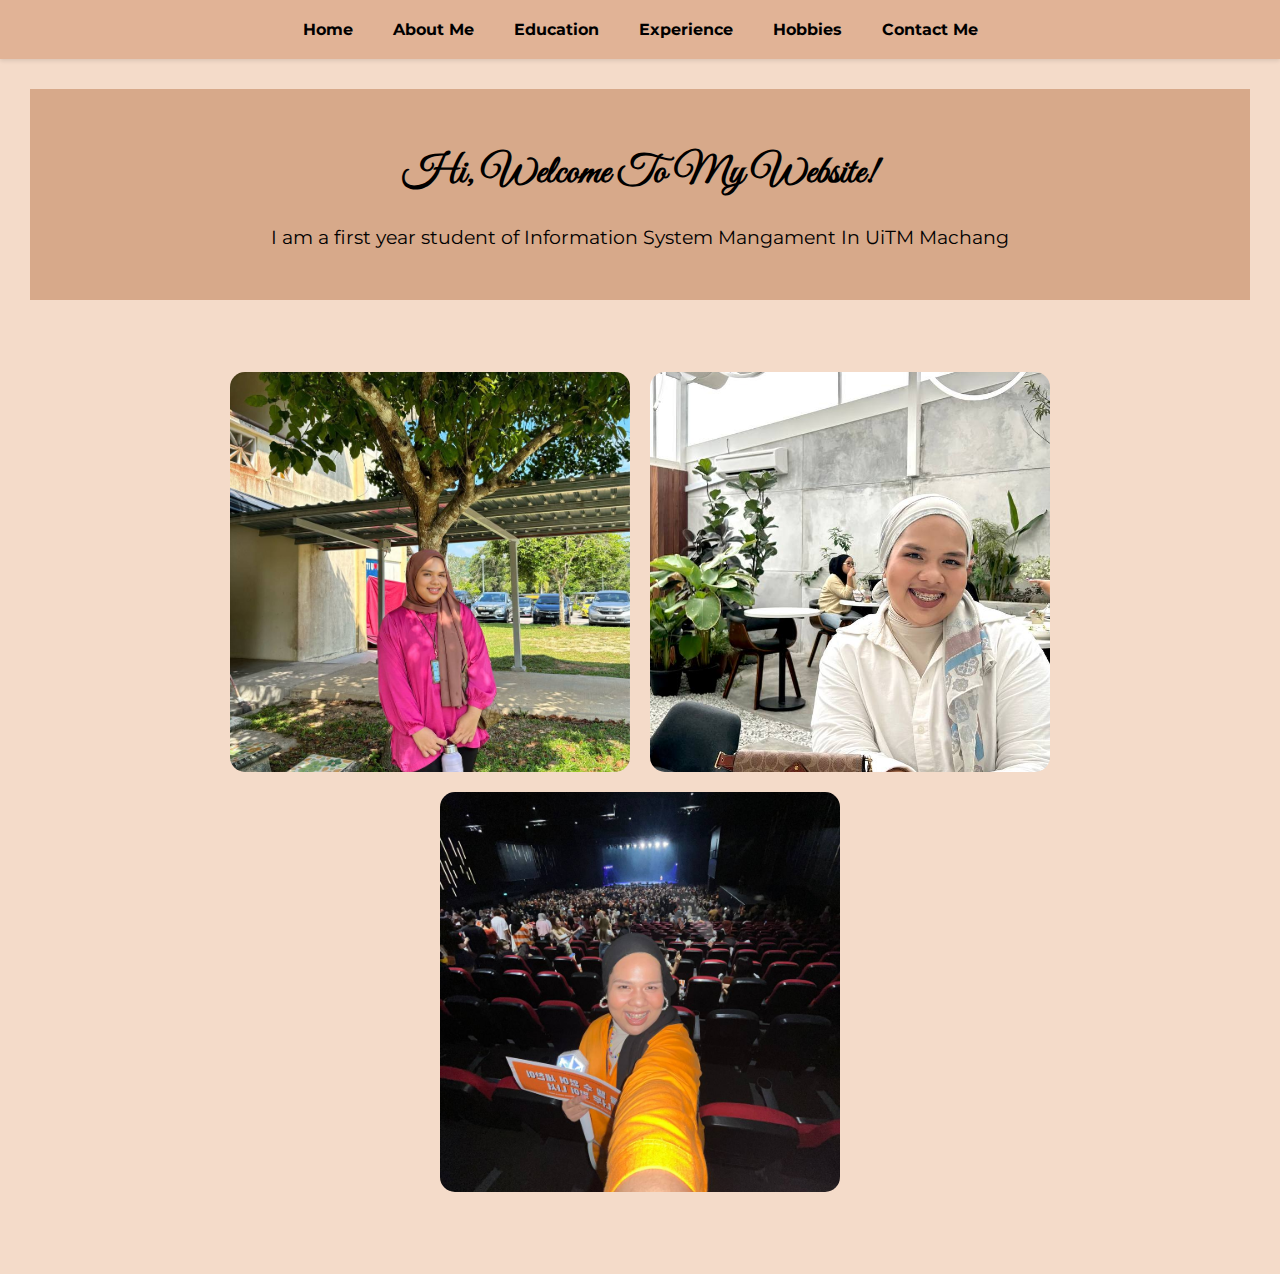
<file: index.html>
<!DOCTYPE html>
<html lang="en">
<head>
    <meta charset="UTF-8">
    <meta name="viewport" content="width=device-width, initial-scale=1.0">
    <title>Home - My Portfolio</title>
    <link rel="stylesheet" href="style.css">
    <link href="https://fonts.googleapis.com/css2?family=Great+Vibes&family=Montserrat:wght@400;700&display=swap" rel="stylesheet">
</head>
<body>
    <header>
        <nav>
            <ul>
                <li><a href="index.html">Home</a></li>
                <li><a href="about.html">About Me</a></li>
                <li><a href="education.html">Education</a></li>
                <li><a href="experience.html">Experience</a></li>
                <li><a href="hobby.html"> Hobbies</a></li>
                <li><a href="contact.html">Contact Me</a></li>
            </ul>
        </nav>
    </header>
    <main>
        <section class="hero">
            <h1>Hi, Welcome To My Website!</h1>
            <p>I am a first year student of Information System Mangament In UiTM Machang</p>
        </section>
        <section class="content">
            <div class="collage">
                <div>
                    <img src="image/alya 1 .jpg" alt="Work Sample 1">
                </div>
                <div>
                    <img src="image/alya 2.jpg" alt="Work Sample 2">
                </div>
                <div>
                    <img src="image/alya 3.jpg" alt="Work Sample 2" >
                </div> 
        </section>
    </main>
</body>
</html>
</file>
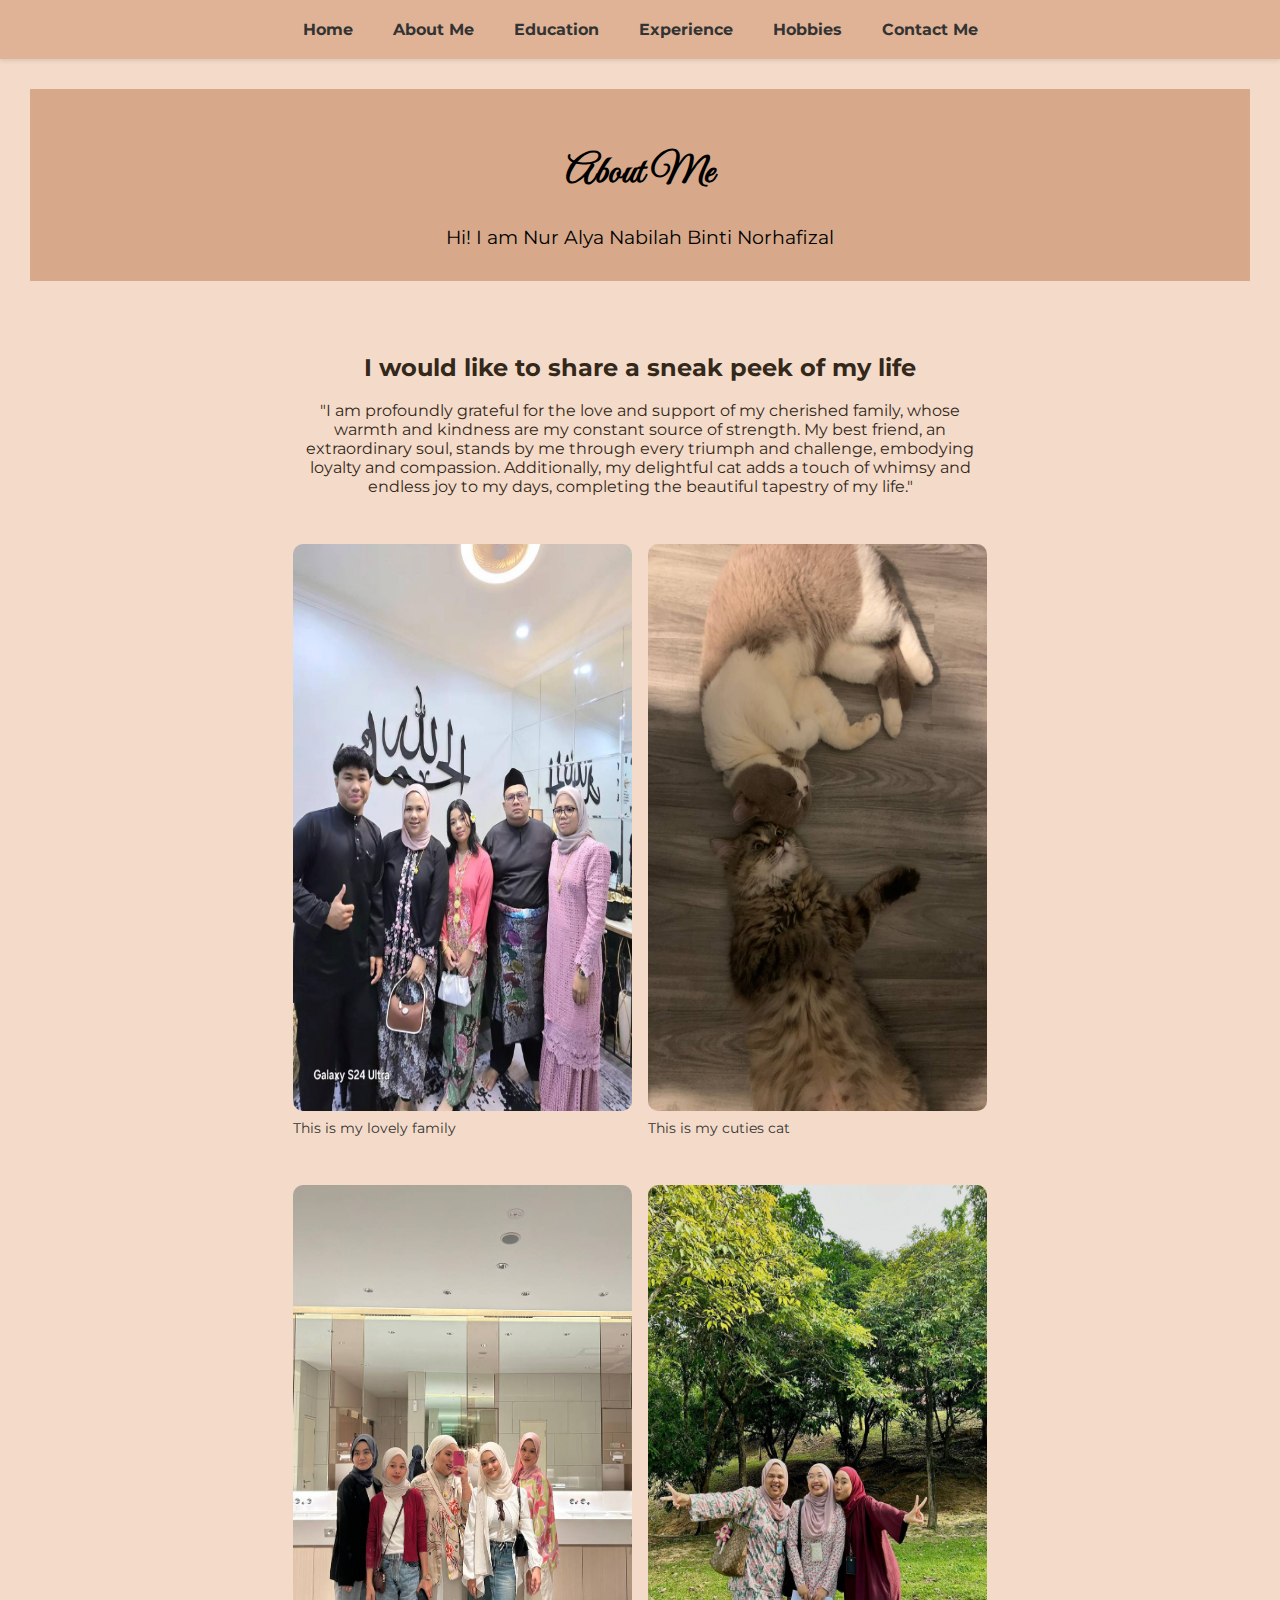
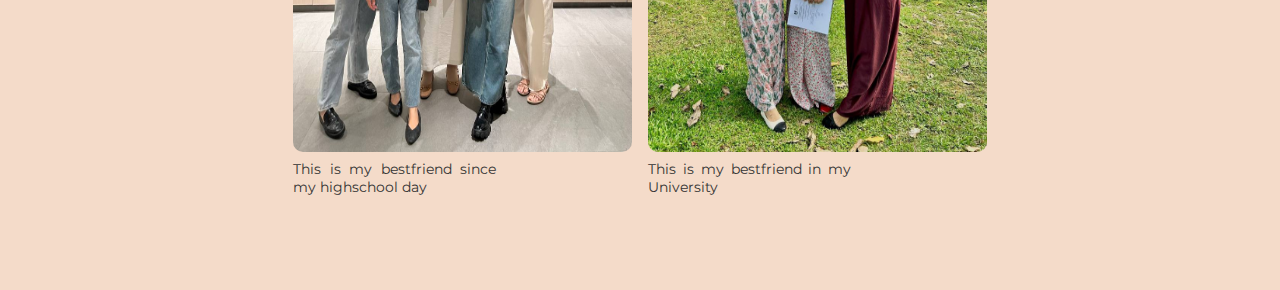
<file: about.html>
<!DOCTYPE html>
<html lang="en">
<head>
    <meta charset="UTF-8">
    <meta name="viewport" content="width=device-width, initial-scale=1.0">
    <title>About Me - My Portfolio</title>
    <link href="https://fonts.googleapis.com/css2?family=Great+Vibes&family=Montserrat:wght@400;700&display=swap" rel="stylesheet">
    <style>
        @keyframes fadeIn {
            from { opacity: 0; }
            to { opacity: 1; }
        }

        @keyframes fadeInDown {
            from { opacity: 0; transform: translateY(-20px); }
            to { opacity: 1; transform: translateY(0); }
        }

        @keyframes fadeInUp {
            from { opacity: 0; transform: translateY(20px); }
            to { opacity: 1; transform: translateY(0); }
        }

        body {
            font-family: 'Montserrat', sans-serif;
            margin: 0;
            padding: 0;
            background-color: #f3d6c2e3;
            color: #000000;
            animation: fadeIn 1s ease-in;
        }

        nav ul {
            list-style: none;
            display: flex;
            justify-content: center;
            padding: 20px;
            background-color: #ddab8cd8;
            margin: 0;
            box-shadow: 0 2px 4px rgba(0, 0, 0, 0.1);
            animation: fadeInDown 1s ease-in;
        }

        nav ul li {
            margin: 0 20px;
        }

        nav ul li a {
            text-decoration: none;
            color: #333;
            font-weight: bold;
            transition: color 0.3s;
        }

        nav ul li a:hover {
            color: #755248;
        }

        main {
            padding: 30px;
            animation: fadeIn 2s;
        }

        .hero {
            text-align: center;
            padding: 2rem 1rem;
            background-color: #cd9673bc;
            margin-bottom: 20px;
            animation: fadeInUp 1s ease-in;
        }

        .hero h1 {
            font-size: 2.5em;
            font-family: 'Great Vibes', cursive;
            animation: fadeInUp 1.5s ease-in;
        }

        .hero p {
            font-size: 1.2rem;
            margin: 0.5rem 0 0;
        }

        .about-content {
            display: flex;
            flex-direction: column;
            align-items: center;
            padding: 2rem;
        }

        .about-content .caption {
            width: 60%;
            text-align: center;
            color: rgb(51, 40, 26);
            animation: fadeInUp 2s ease-in;
            margin-bottom: 2rem;
        }

        .about-content .collage {
            display: grid;
            grid-template-columns: repeat(2, 1fr);
            grid-gap: 1rem;
            width: 60%;
        }

        .about-content .collage img {
            width: 100%;
            height: 15cm;
            display:block;
            border-radius: 10px;
            animation: fadeIn 2s ease-in;
        }

        .about-content .collage .caption {
            text-align: justify;
            text-decoration-color: black;
            margin-top: 0.5rem;
            font-size: 0.9rem;
            color: #333;
        }
    </style>
</head>
<body>
    <header>
        <nav>
            <ul>
                <li><a href="index.html">Home</a></li>
                <li><a href="about.html">About Me</a></li>
                <li><a href="education.html">Education</a></li>
                <li><a href="experience.html">Experience</a></li>
                <li><a href="hobby.html">Hobbies</a></li>
                <li><a href="contact.html">Contact Me</a></li>
            </ul>
        </nav>
    </header>
    <main>
        <section class="hero">
            <h1>About Me</h1>
            <p>Hi! I am Nur Alya Nabilah Binti Norhafizal</p>
        </section>
        <section class="content about-content">
            <div class="caption">
                <h2>I would like to share a sneak peek of my life</h2>
                <p>"I am profoundly grateful for the love and support of my cherished family, whose warmth and kindness are my constant source of strength. My best friend, an extraordinary soul, stands by me through every triumph and challenge, embodying loyalty and compassion. Additionally, my delightful cat adds a touch of whimsy and endless joy to my days, completing the beautiful tapestry of my life."</p>
            </div>
            <div class="collage">
                <div>
                    <img src="image/family.jpg" alt="About Me Photo 1">
                    <div class="caption">This is my lovely family </div>
                </div>
                <div>
                    <img src="image/cat.jpg" alt="About Me Photo 2">
                    <div class="caption">This is my cuties cat</div>
                </div>
                <div>
                    <img src="image/bestfriend.jpg" alt="About Me Photo 3">
                    <div class="caption">This is my bestfriend since my highschool day</div>
                </div>
                <div>
                    <img src="image/uitmbestfriend.jpg" alt="About Me Photo 4">
                    <div class="caption">This is my bestfriend in my University</div>
                </div>
            </div>
        </section>
    </main>
</body>
</html>
</file>
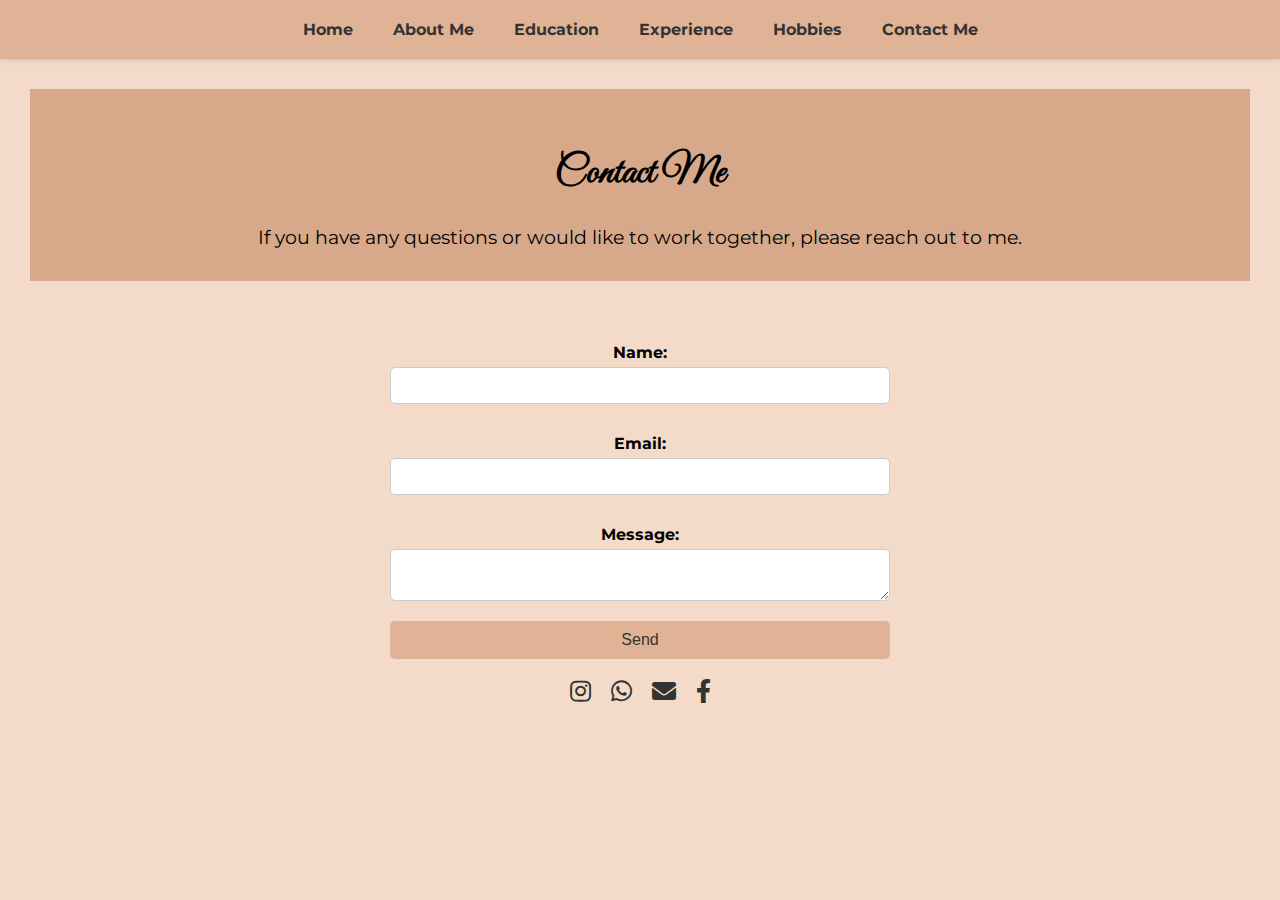
<file: contact.html>
<!DOCTYPE html>
<html lang="en">
<head>
    <meta charset="UTF-8">
    <meta name="viewport" content="width=device-width, initial-scale=1.0">
    <title>Contact Me - My Portfolio</title>
    <link rel="stylesheet" href="style.css">
    <link href="https://fonts.googleapis.com/css2?family=Great+Vibes&family=Montserrat:wght@400;700&display=swap" rel="stylesheet">
    <style>
        body {
            font-family: 'Montserrat', sans-serif;
            margin: 0;
            padding: 0;
            background-color: #f3d6c2e3; 
            color: #000000;
            animation: fadeIn 1s ease-in;
        }

        nav ul {
            list-style: none;
            display: flex;
            justify-content: center;
            padding: 20px;
            background-color: #ddab8cd8; 
            margin: 0;
            box-shadow: 0 2px 4px rgba(0, 0, 0, 0.1);
            animation: fadeIn 1s ease-in;
        }

        nav ul li {
            margin: 0 20px;
        }

        nav ul li a {
            text-decoration: none;
            color: #333;
            font-weight: bold;
            transition: color 0.3s;
        }

        nav ul li a:hover {
            color: #755248;
        }

        main {
            padding: 30px;
            animation: fadeIn 2s;
        }

        .hero {
            text-align: center;
            padding: 2rem 1rem;
            background-color: #cd9673bc; 
            margin-bottom: 20px;
            animation: fadeIn 1s ease-in;
        }

        .hero h1 {
            font-size: 2.5em;
            font-family: 'Great Vibes', cursive;
            animation: fadeIn 1.5s ease-in;
        }

        .hero p {
            font-size: 1.2rem;
            color: #000;
            margin: 0.5rem 0 0;
        }

        .content {
            display: flex;
            flex-direction: column;
            align-items: center;
        }

        form {
            display: flex;
            flex-direction: column;
            width: 80%;
            max-width: 500px;
        }

        label {
            margin: 10px 0 5px;
            font-weight: bold;
        }

        input, textarea {
            padding: 10px;
            margin-bottom: 20px;
            border: 1px solid #ccc;
            border-radius: 5px;
        }

        button {
            padding: 10px;
            background-color: #ddab8cd8;
            border: none;
            border-radius: 5px;
            font-size: 1rem;
            color: #333;
            cursor: pointer;
            transition: background-color 0.3s;
        }

        button:hover {
            background-color: #cd9673bc;
        }

        .social-icons {
            display: flex;
            justify-content: center;
            margin-top: 20px;
        }

        .social-icons a {
            margin: 0 10px;
            color: #333;
            transition: color 0.3s;
        }

        .social-icons a:hover {
            color: #755248;
        }

        .social-icons i {
            font-size: 1.5rem;
        }
    </style>
    <link rel="stylesheet" href="https://cdnjs.cloudflare.com/ajax/libs/font-awesome/5.15.4/css/all.min.css">
</head>
<body>
    <header>
        <nav>
            <ul>
                <li><a href="index.html">Home</a></li>
                <li><a href="about.html">About Me</a></li>
                <li><a href="education.html">Education</a></li>
                <li><a href="experience.html">Experience</a></li>
                <li><a href="hobby.html">Hobbies</a></li>
                <li><a href="contact.html">Contact Me</a></li>
            </ul>
        </nav>
    </header>
    <main>
        <section class="hero">
            <h1>Contact Me</h1>
            <p>If you have any questions or would like to work together, please reach out to me.</p>
        </section>
        <section class="content">
            <form action="#" method="post">
                <label for="name">Name:</label>
                <input type="text" id="name" name="name" required>
                <label for="email">Email:</label>
                <input type="email" id="email" name="email" required>
                <label for="message">Message:</label>
                <textarea id="message" name="message" required></textarea>
                <button type="submit">Send</button>
            </form>
            <div class="social-icons">
                <a href="https://www.instagram.com/nralyanabilahh/" target="_blank"><i class="fab fa-instagram"></i></a>
                <a href="https://wa.me/60143612170" target="_blank"><i class="fab fa-whatsapp"></i></a>
                <a href="mailto:alyanabilah2017@gmail.com"><i class="fas fa-envelope"></i></a>
                <a href="https://www.facebook.com/alya.nabilah.37" target="_blank"><i class="fab fa-facebook-f"></i></a>
            </div>
        </section>
    </main>
</body>
</html>
</file>
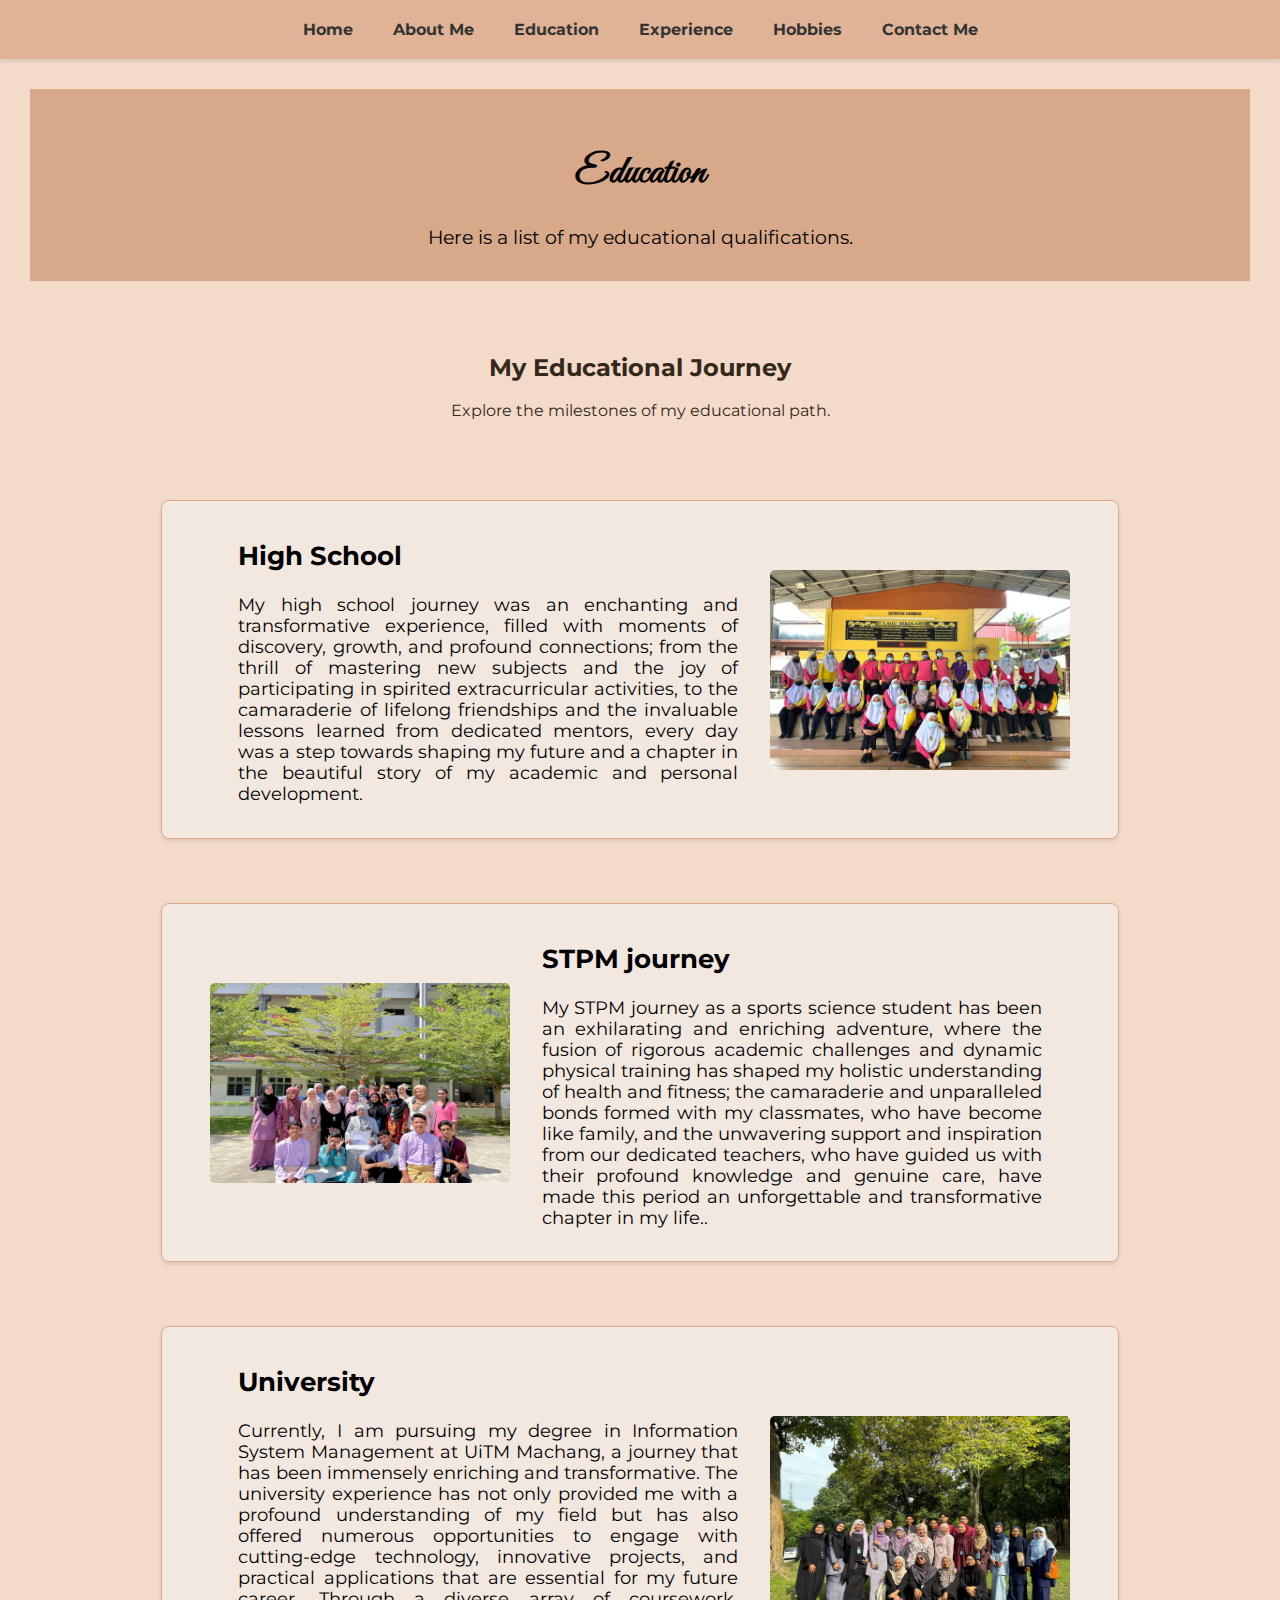
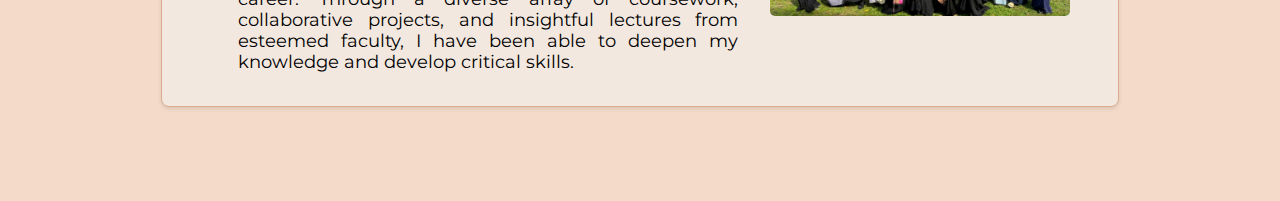
<file: education.html>
<!DOCTYPE html>
<html lang="en">
<head>
    <meta charset="UTF-8">
    <meta name="viewport" content="width=device-width, initial-scale=1.0">
    <title>Education - My Portfolio</title>
    <link rel="stylesheet" href="style.css">
    <link href="https://fonts.googleapis.com/css2?family=Great+Vibes&family=Montserrat:wght@400;700&display=swap" rel="stylesheet">
    <style>
        @keyframes fadeIn {
            from { opacity: 0; }
            to { opacity: 1; }
        }

        @keyframes fadeInDown {
            from { opacity: 0; transform: translateY(-20px); }
            to { opacity: 1; transform: translateY(0); }
        }

        @keyframes fadeInUp {
            from { opacity: 0; transform: translateY(20px); }
            to { opacity: 1; transform: translateY(0); }
        }

        body {
            font-family: 'Montserrat', sans-serif;
            margin: 0;
            padding: 0;
            background-color: #f3d6c2e3;
            color: #000000;
            animation: fadeIn 1s ease-in;
        }

        nav ul {
            list-style: none;
            display: flex;
            justify-content: center;
            padding: 20px;
            background-color: #ddab8cd8;
            margin: 0;
            box-shadow: 0 2px 4px rgba(0, 0, 0, 0.1);
            animation: fadeInDown 1s ease-in;
        }

        nav ul li {
            margin: 0 20px;
        }

        nav ul li a {
            text-decoration: none;
            color: #333;
            font-weight: bold;
            transition: color 0.3s;
        }

        nav ul li a:hover {
            color: #755248;
        }

        main {
            padding: 30px;
            animation: fadeIn 2s;
        }

        .hero {
            text-align: center;
            padding: 2rem 1rem;
            background-color: #cd9673bc;
            margin-bottom: 20px;
            animation: fadeInUp 1s ease-in;
        }

        .hero h1 {
            font-size: 2.5em;
            font-family: 'Great Vibes', cursive;
            animation: fadeInUp 1.5s ease-in;
        }

        .hero p {
            font-size: 1.2rem;
            margin: 0.5rem 0 0;
            color: #000;
        }

        .journey-section {
            display: flex;
            flex-direction: column;
            align-items: center;
            padding: 2rem;
            animation: fadeIn 2s ease-in;
        }

        .caption {
            text-align: center;
            width: 100%;
            margin-bottom: 2rem;
            color: rgb(51, 40, 26);
            animation: fadeInUp 2s ease-in;
        }

        .journey {
            display: flex;
            flex-direction: row;
            align-items: center;
            margin: 2rem 0;
            width: 80%;
            border: 1px solid #ddab8c;
            padding: 1rem;
            border-radius: 8px;
            background-color: #f3e8e0;
            box-shadow: 0 2px 4px rgba(0, 0, 0, 0.1);
        }

        .journey:nth-child(even) {
            flex-direction: row-reverse;
            padding: auto;
        }

        .journey img {
            width: 300px;
            height: 200px;
            border-radius: 5px;
            margin: 0 2rem;
        }

        .journey-text {
            max-width: 500px;
            font-size: 1.1rem;
            text-align: justify;
        }

    </style>
</head>
<body>
    <header>
        <nav>
            <ul>
                <li><a href="index.html">Home</a></li>
                <li><a href="about.html">About Me</a></li>
                <li><a href="education.html">Education</a></li>
                <li><a href="experience.html">Experience</a></li>
                <li><a href="hobby.html">Hobbies</a></li>
                <li><a href="contact.html">Contact Me</a></li>
            </ul>
                
        </nav>
    </header>
    <main>
        <section class="hero">
            <h1>Education</h1>
            <p>Here is a list of my educational qualifications.</p>
        </section>
        <section class="journey-section">
            <div class="caption">
                <h2>My Educational Journey</h2>
                <p>Explore the milestones of my educational path.</p>
            </div>
            <div class="journey">
                <img src="image/highschool.jpg" alt="Journey 1">
                <div class="journey-text">
                    <h2>High School</h2>
                    <p>My high school journey was an enchanting and transformative experience, filled with moments of discovery, growth, and profound connections; from the thrill of mastering new subjects and the joy of participating in spirited extracurricular activities, to the camaraderie of lifelong friendships and the invaluable lessons learned from dedicated mentors, every day was a step towards shaping my future and a chapter in the beautiful story of my academic and personal development.</p>
                </div>
            </div>
            <div class="journey">
                <img src="image/stpm.jpg" alt="Journey 2">
                <div class="journey-text">
                    <h2>STPM journey</h2>
                    <p>My STPM journey as a sports science student has been an exhilarating and enriching adventure, where the fusion of rigorous academic challenges and dynamic physical training has shaped my holistic understanding of health and fitness; the camaraderie and unparalleled bonds formed with my classmates, who have become like family, and the unwavering support and inspiration from our dedicated teachers, who have guided us with their profound knowledge and genuine care, have made this period an unforgettable and transformative chapter in my life..</p>
                </div>
            </div>
            <div class="journey">
                <img src="image/uitm.jpg" alt="Journey 3">
                <div class="journey-text">
                    <h2>University</h2>
                    <p>Currently, I am pursuing my degree in Information System Management at UiTM Machang, a journey that has been immensely enriching and transformative. The university experience has not only provided me with a profound understanding of my field but has also offered numerous opportunities to engage with cutting-edge technology, innovative projects, and practical applications that are essential for my future career. Through a diverse array of coursework, collaborative projects, and insightful lectures from esteemed faculty, I have been able to deepen my knowledge and develop critical skills.</p>
                </div>
            </div>
        </section>
    </main>
</body>
</html>
</file>
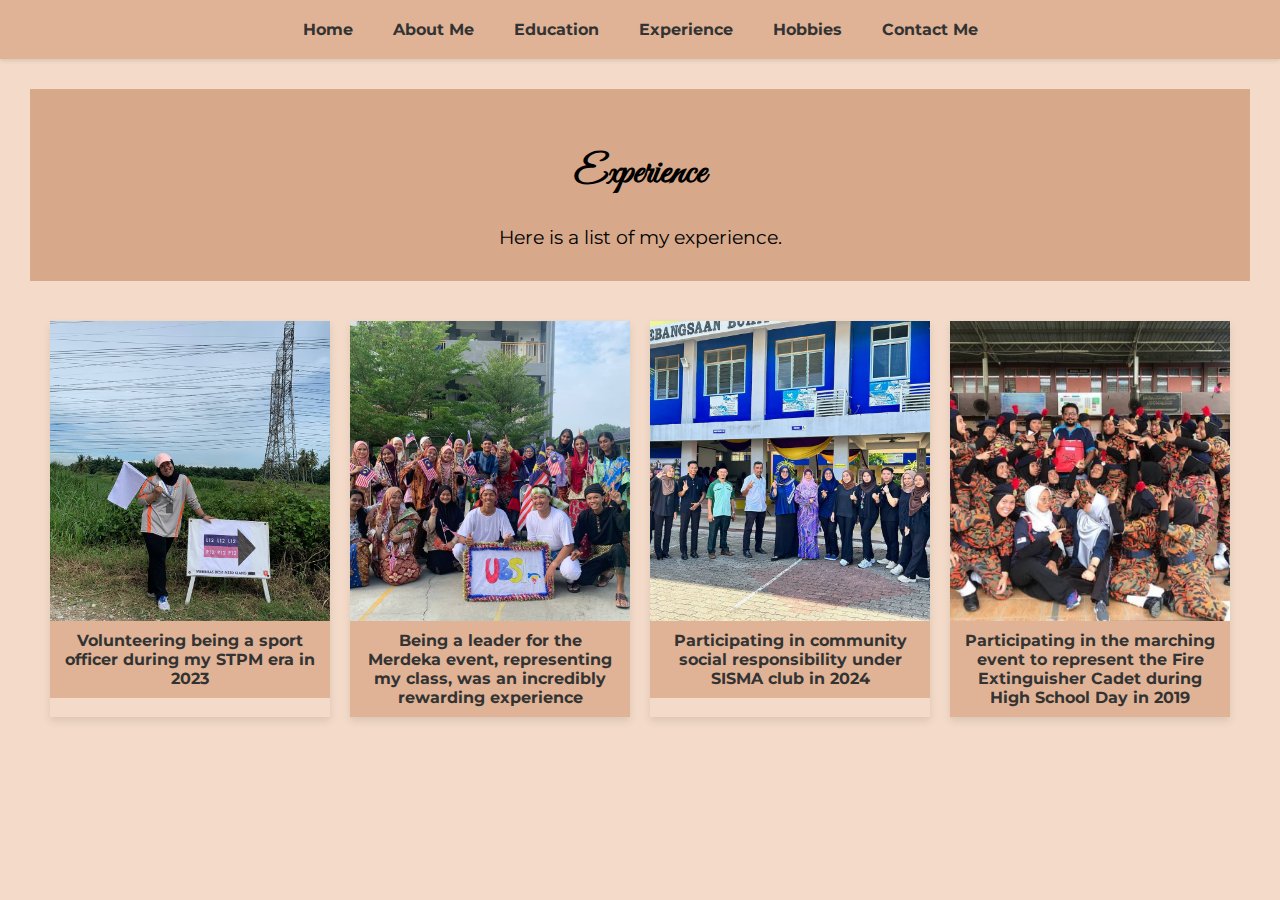
<file: experience.html>
<!DOCTYPE html>
<html lang="en">
<head>
    <meta charset="UTF-8">
    <meta name="viewport" content="width=device-width, initial-scale=1.0">
    <title>Experience - My Portfolio</title>
    <link rel="stylesheet" href="style.css">
    <link href="https://fonts.googleapis.com/css2?family=Great+Vibes&family=Montserrat:wght@400;700&display=swap" rel="stylesheet">
    <style>
        @keyframes fadeIn {
            from { opacity: 0; }
            to { opacity: 1; }
        }

        @keyframes fadeInDown {
            from { opacity: 0; transform: translateY(-20px); }
            to { opacity: 1; transform: translateY(0); }
        }

        @keyframes fadeInUp {
            from { opacity: 0; transform: translateY(20px); }
            to { opacity: 1; transform: translateY(0); }
        }

        body {
            font-family: 'Montserrat', sans-serif;
            margin: 0;
            padding: 0;
            background-color: #f3d6c2e3; 
            color: #000000;
            animation: fadeIn 1s ease-in;
        }

        nav ul {
            list-style: none;
            display: flex;
            justify-content: center;
            padding: 20px;
            background-color: #ddab8cd8; 
            margin: 0;
            box-shadow: 0 2px 4px rgba(0, 0, 0, 0.1);
            animation: fadeIn 1s ease-in;
        }

        nav ul li {
            margin: 0 20px;
        }

        nav ul li a {
            text-decoration: none;
            color: #333;
            font-weight: bold;
            transition: color 0.3s;
        }

        nav ul li a:hover {
            color: #755248;
        }

        main {
            padding: 30px;
            animation: fadeIn 2s;
        }

        .hero {
            text-align: center;
            padding: 2rem 1rem;
            background-color: #cd9673bc; 
            margin-bottom: 20px;
            animation: fadeIn 1s ease-in;
        }

        .hero h1 {
            font-size: 2.5em;
            font-family: 'Great Vibes', cursive;
            animation: fadeIn 1.5s ease-in;
        }

        .hero p {
            font-size: 1.2rem;
            color: #000000;
            margin: 0.5rem 0 0;
        }

        .experience-content {
            display: grid;
            grid-template-columns: repeat(auto-fit, minmax(200px, 1fr));
            gap: 20px;
            padding: 20px;
        }

        .experience-item {
            position: relative;
            overflow: hidden;
            box-shadow: 0 4px 8px rgba(0, 0, 0, 0.1);
            animation: fadeIn 1.5s ease-in;
        }

        .experience-item img {
            width: 100%;
            height: 300px;
            object-fit: cover;
            display: block;
        }

        .experience-item .caption {
            padding: 10px;
            background-color: #ddab8cd8;
            font-size: 1rem;
            font-weight: bold;
            text-align: center;
            color: #333;
        }
    </style>
</head>
<body>
    <header>
        <nav>
            <ul>
                <li><a href="index.html">Home</a></li>
                <li><a href="about.html">About Me</a></li>
                <li><a href="education.html">Education</a></li>
                <li><a href="experience.html">Experience</a></li>
                <li><a href="hobby.html">Hobbies</a></li>
                <li><a href="contact.html">Contact Me</a></li>
            </ul>
        </nav>
    </header>
    <main>
        <section class="hero">
            <h1>Experience</h1>
            <p>Here is a list of my experience.</p>

        </section>
        <section class="experience-content">
            <div class="experience-item">
                <img src="image/merentasdesa.jpg" alt="Experience Photo 1">
                <div class="caption">Volunteering being a sport officer during my
                     STPM era in 2023</div>
            </div>
            <div class="experience-item">
                <img src="image/merdeka.jpg" alt="Experience Photo 2">
                <div class="caption">Being a leader for the Merdeka event, representing my class, was an incredibly rewarding experience</div>
            </div>
            <div class="experience-item">
                <img src="image/csr.jpg" alt="Experience Photo 3">
                <div class="caption">Participating in community social responsibility under
                     SISMA club in 2024</div>
            </div>
            <div class="experience-item">
                <img src="image/bomba.jpg" alt="Experience Photo 3">
                <div class="caption">Participating in the marching event to represent the Fire Extinguisher Cadet during High School Day in 2019</div>
        </section>
    </main>
</body>
</html>
</file>
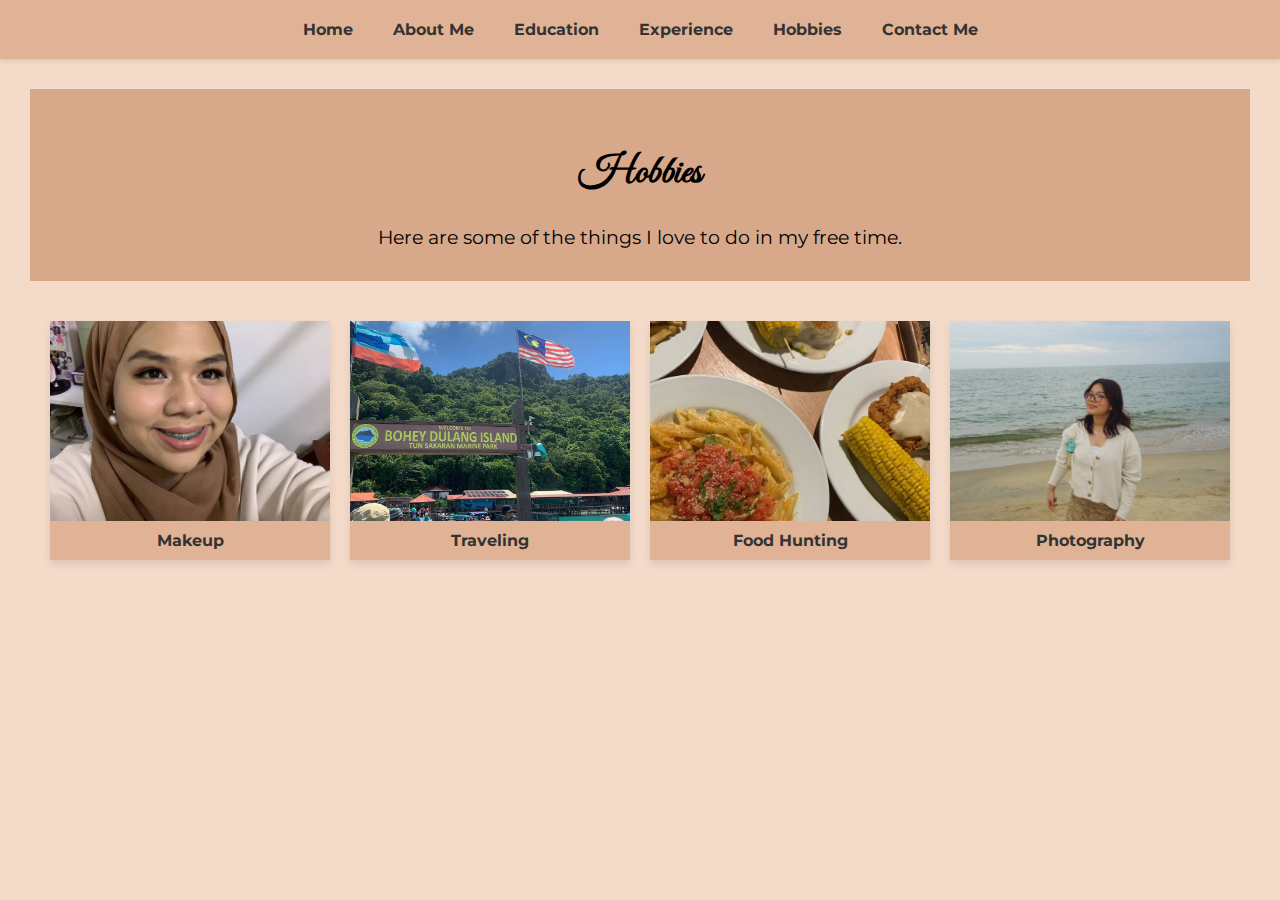
<file: hobby.html>
<!DOCTYPE html>
<html lang="en">
<head>
    <meta charset="UTF-8">
    <meta name="viewport" content="width=device-width, initial-scale=1.0">
    <title>Hobbies - My Portfolio</title>
    <link rel="stylesheet" href="style.css">
    <link href="https://fonts.googleapis.com/css2?family=Great+Vibes&family=Montserrat:wght@400;700&display=swap" rel="stylesheet">
    <style>
        body {
            font-family: 'Montserrat', sans-serif;
            margin: 0;
            padding: 0;
            background-color: #f3d6c2e3; /* Maintaining the existing background color */
            color: #000000;
            animation: fadeIn 1s ease-in;
        }

        nav ul {
            list-style: none;
            display: flex;
            justify-content: center;
            padding: 20px;
            background-color: #ddab8cd8;
            margin: 0;
            box-shadow: 0 2px 4px rgba(0, 0, 0, 0.1);
            animation: fadeIn 1s ease-in;
        }

        nav ul li {
            margin: 0 20px;
        }

        nav ul li a {
            text-decoration: none;
            color: #333;
            font-weight: bold;
            transition: color 0.3s;
        }

        nav ul li a:hover {
            color: #755248;
        }

        main {
            padding: 30px;
            animation: fadeIn 2s;
        }

        .hero {
            text-align: center;
            padding: 2rem 1rem;
            background-color: #cd9673bc; 
            margin-bottom: 20px;
            animation: fadeIn 1s ease-in;
        }

        .hero h1 {
            font-size: 2.5em;
            font-family: 'Great Vibes', cursive;
            animation: fadeIn 1.5s ease-in;
        }

        .hero p {
            font-size: 1.2rem;
            margin: 0.5rem 0 0;
        }

        .hobbies-content {
            display: grid;
            grid-template-columns: repeat(auto-fit, minmax(200px, 1fr));
            gap: 20px;
            padding: 20px;
        }

        .hobby-item {
            position: relative;
            overflow: hidden;
            box-shadow: 0 4px 8px rgba(0, 0, 0, 0.1);
            animation: fadeIn 1.5s ease-in;
        }

        .hobby-item img {
            width: 100%;
            height: 200px;
            object-fit: cover;
            display: block;
        }

        .hobby-item .caption {
            padding: 10px;
            background-color: #ddab8cd8; 
            font-size: 1rem;
            font-weight: bold;
            text-align: center;
            color: #333;
        }
    </style>
</head>
<body>
    <header>
        <nav>
            <ul>
                <li><a href="index.html">Home</a></li>
                <li><a href="about.html">About Me</a></li>
                <li><a href="education.html">Education</a></li>
                <li><a href="experience.html">Experience</a></li>
                <li><a href="hobbies.html">Hobbies</a></li>
                <li><a href="contact.html">Contact Me</a></li>
            </ul>
        </nav>
    </header>
    <main>
        <section class="hero">
            <h1>Hobbies</h1>
            <p>Here are some of the things I love to do in my free time.</p>
        </section>
        <section class="hobbies-content">
            <div class="hobby-item">
                <img src="image/makeup.jpg" alt="Reading">
                <div class="caption">Makeup</div>
            </div>
            <div class="hobby-item">
                <img src="image/travel.jpg" alt="Traveling">
                <div class="caption">Traveling</div>
            </div>
            <div class="hobby-item">
                <img src="image/food.jpg" alt="Cooking">
                <div class="caption">Food Hunting</div>
            </div>
            <div class="hobby-item">
                <img src="image/photo.jpg" alt="Photography">
                <div class="caption">Photography</div>
            </div>
        </section>
    </main>
</body>
</html>
</file>
<file: style.css>
body {
  font-family: 'Montserrat', sans-serif;
  margin: 0;
  padding: 0;
  background-color: #f3d6c2e3;
  color: #000000;
  animation: fadeIn 1s ease-in;
}

nav ul {
  list-style: none;
  display: flex;
  justify-content: center;
  padding: 20px;
  background-color: #ddab8cd8;
  margin: 0;
  box-shadow: 0 2px 4px rgba(0, 0, 0, 0.1);
  animation: fadeInDown 1s ease-in;
}

nav ul li {
  margin: 0 20px;
}

nav ul li a {
  text-decoration: none;
  color: #000;
  font-weight: bold;
  transition: color 0.3s;
}

nav ul li a:hover {
  color: #755248;
}

main {
  padding: 30px;
  animation: fadeIn 2s;
}

.hero {
  text-align: center;
  padding: 2rem 1rem;
  background-color: #cd9673bc;
  margin-bottom: 20px;
  animation: fadeInUp 1s ease-in;
}

.hero h1 {
  font-size: 2.5em;
  font-family: 'Great Vibes', cursive;
  animation: fadeInUp 1.5s ease-in;
}

.hero p {
  font-size: 1.2em;
  color: #000000;
  animation: fadeInUp 2s ease-in;
}

.content {
  text-align: center;
  padding: 2rem 1rem;
  animation: fadeIn 3s ease-in;
}

.collage {
  display: flex;
  justify-content: center;
  gap: 20px;
  flex-wrap: wrap;
  align-items: center;
  overflow-x: auto;
  padding: 20px;
}

.collage div {
  background-position-x: center;
  width: 400px;
  height: 400px;
  border-radius: 15px;
  overflow: hidden;
  display: flex;
  justify-content: center;
  align-items: center;
  flex-shrink: 0;
  transition: transform 0.3s ease-in-out;
}

.collage div:hover {
  transform: scale(1.05);
}

.collage img {
  width: 100%;
  height: 100%;
  object-fit: cover;
  transition: transform 0.3s ease-in-out;
}

.collage img:hover {
  transform: scale(1.1);
}

@keyframes fadeIn {
  from {
    opacity: 0;
    transform: translateY(20px);
  }
  to {
    opacity: 1;
    transform: translateY(0);
  }
}

@keyframes fadeInUp {
  from {
    opacity: 0;
    transform: translateY(20px);
  }
  to {
    opacity: 1;
    transform: translateY(0);
  }
}

@keyframes fadeInDown {
  from {
    opacity: 0;
    transform: translateY(-20px);
  }
  to {
    opacity: 1;
    transform: translateY(0);
  }
}
</file>
